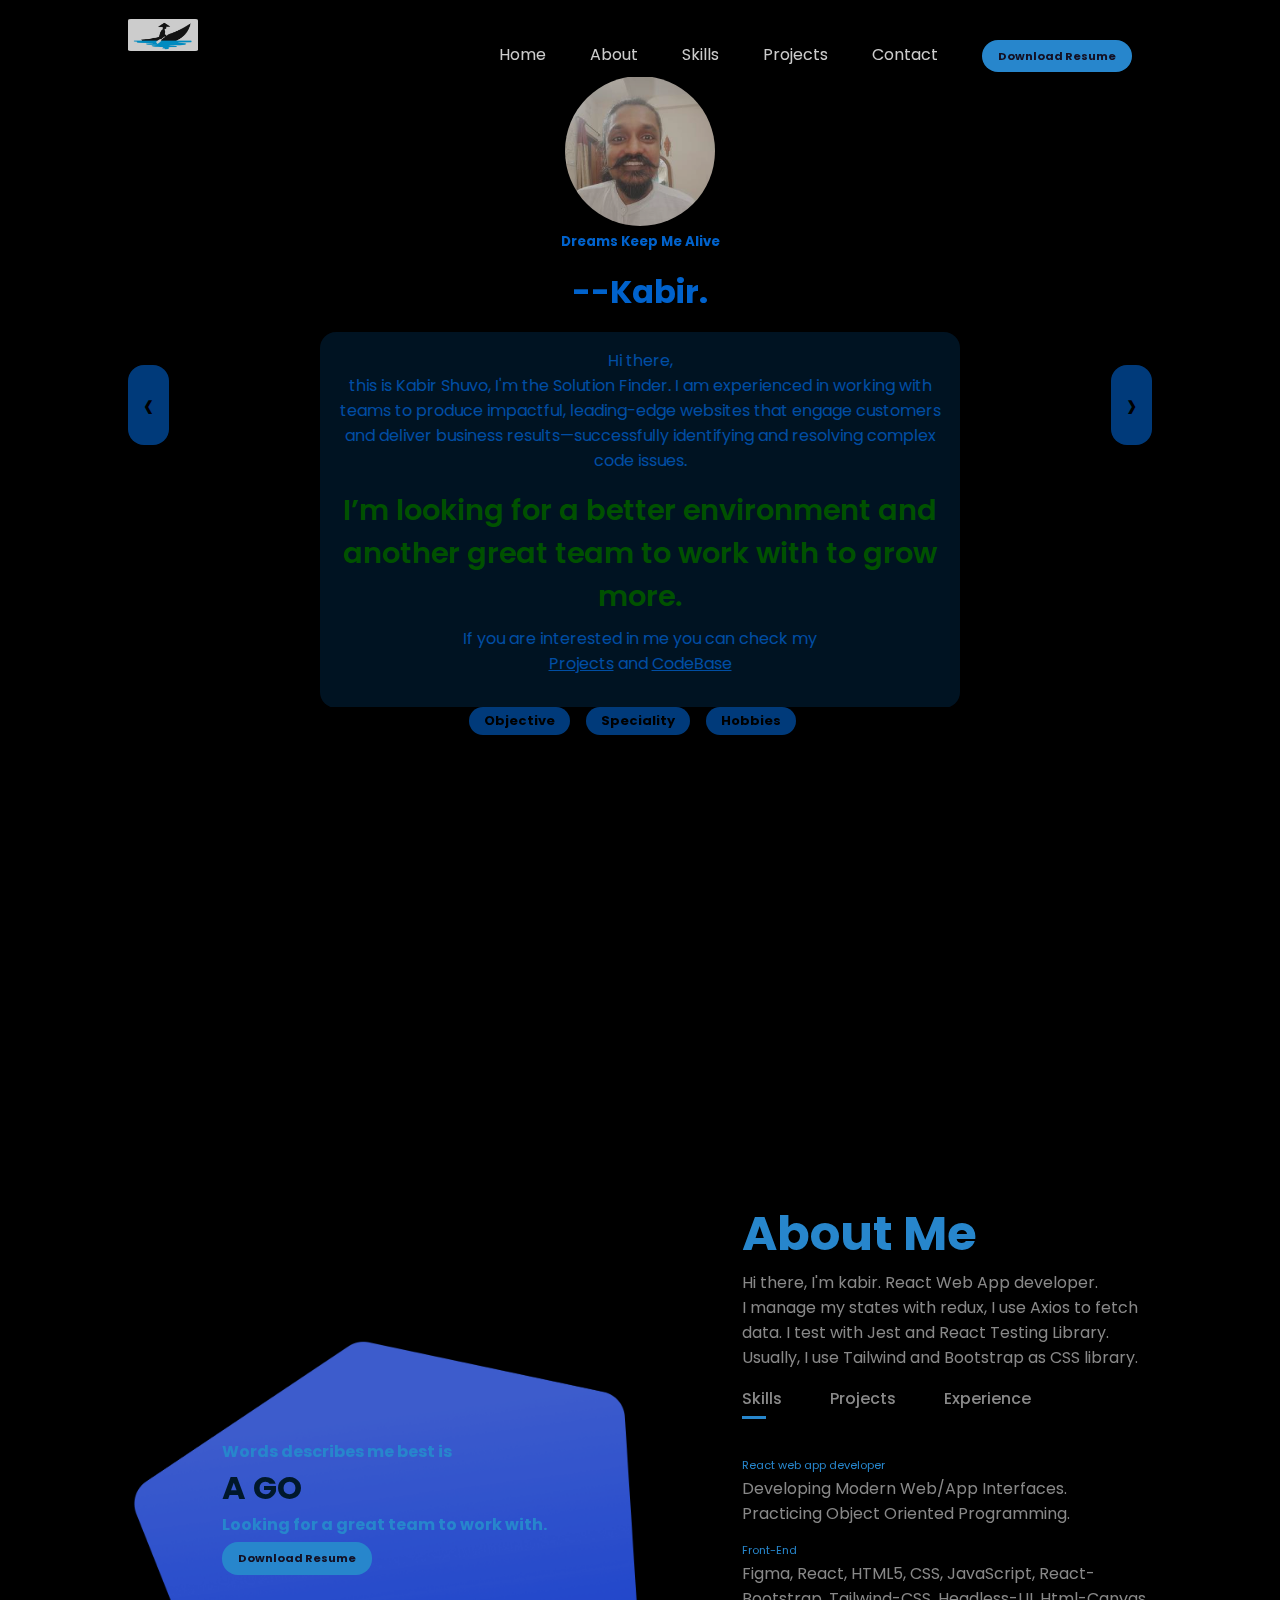
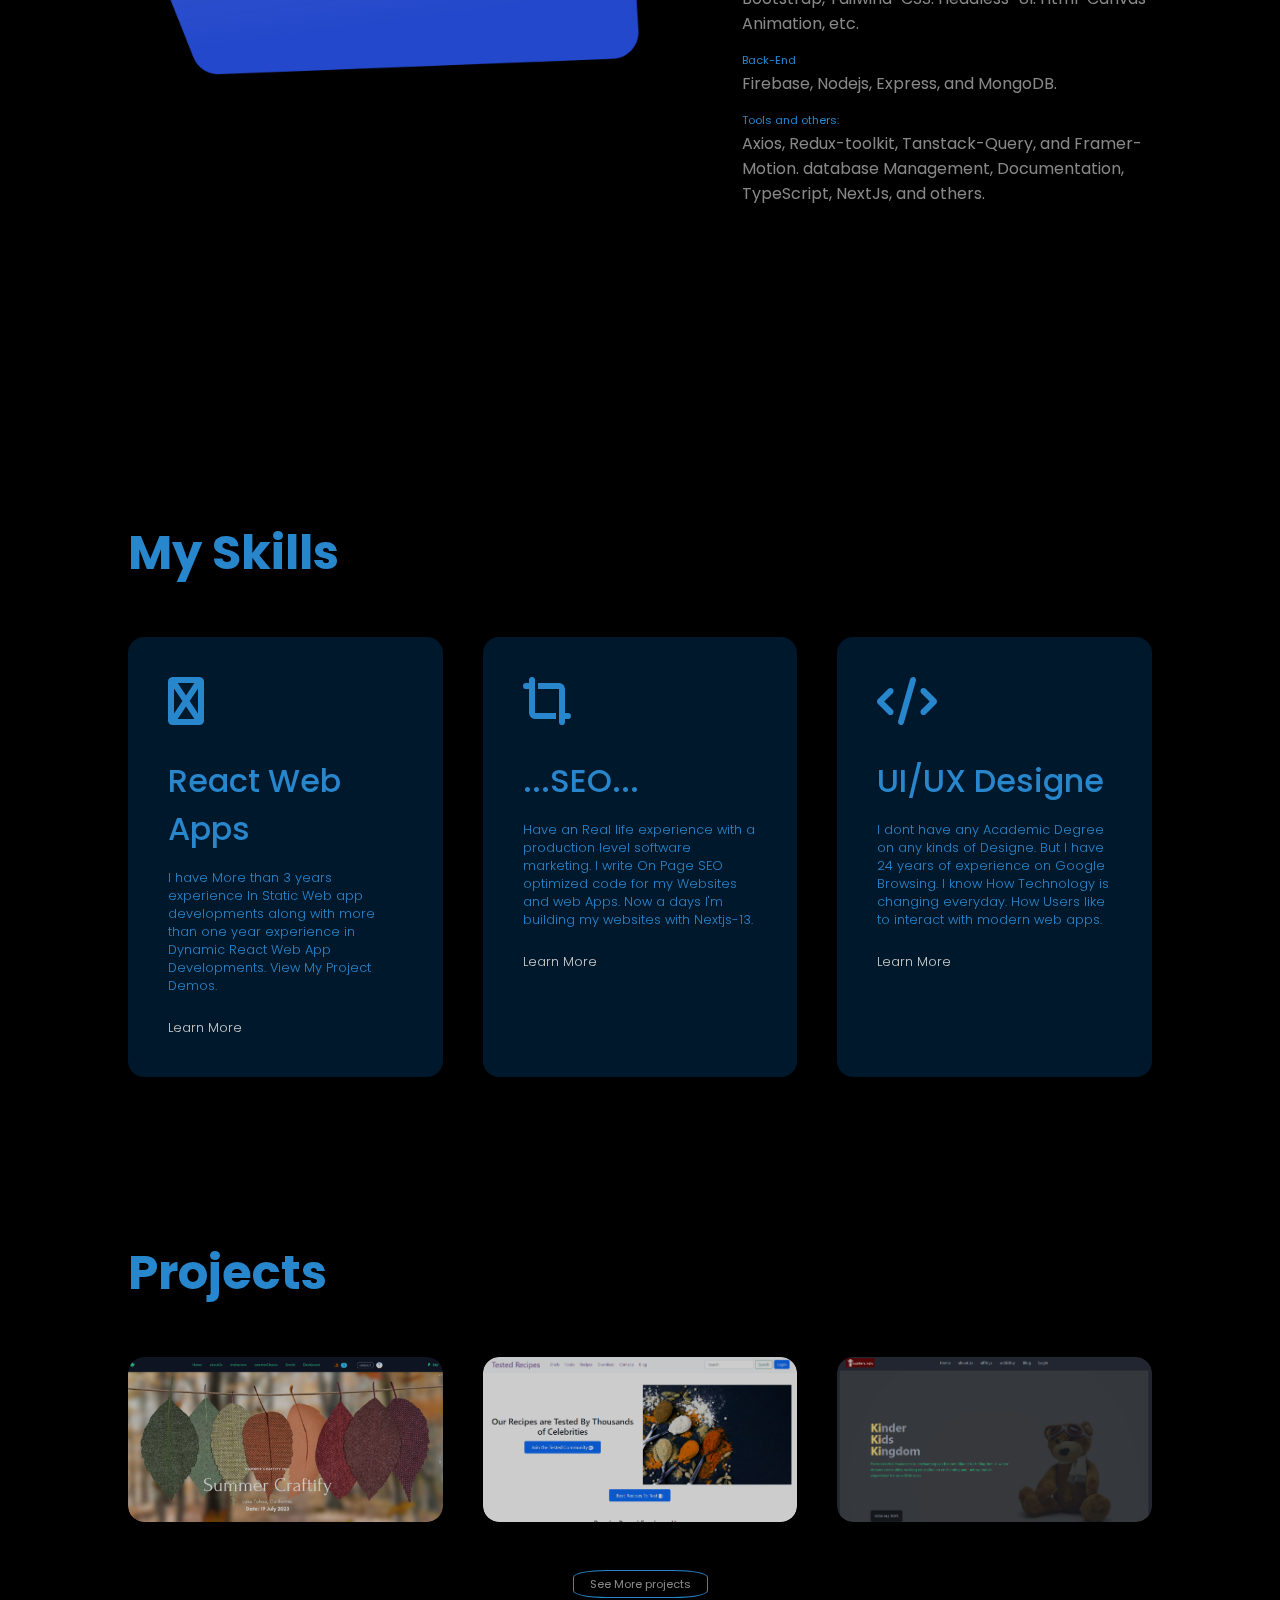
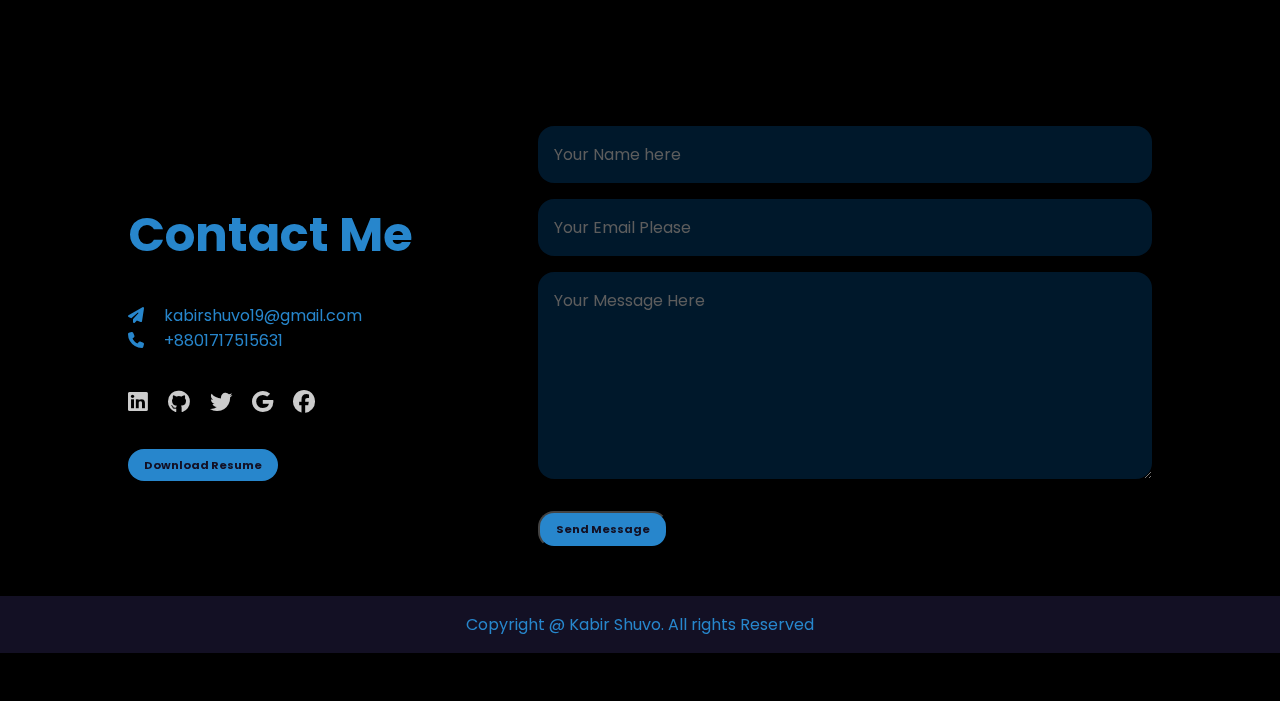
<file: index.html>
<!DOCTYPE html>
<html lang="en">
  <head>
    <meta charset="UTF-8" />
    <meta http-equiv="X-UA-Compatible" content="IE=edge" />
    <meta name="viewport" content="width=device-width, initial-scale=1.0" />

    <link rel="icon" href="images/eye.svg" type="image/png" />
    <title>Kabir_Shuvo_portfolio</title>
    <link rel="stylesheet" href="styles.css" />

    <link
      rel="stylesheet"
      href="https://cdnjs.cloudflare.com/ajax/libs/font-awesome/6.1.1/css/all.min.css"
    />

    <script defer src="script.js"></script>
  </head>
  <body>
    <!-- Nav in Header -->
    <nav class="container">
      <a href="index.html"
        ><img class="logo" src="images/kabir_shuvo_logo.jpg" alt=""
      /></a>
      <ul id="sideMenu">
        <li><a href="#header"> Home</a></li>
        <li><a href="#about"> About</a></li>
        <li><a href="#services"> Skills</a></li>
        <li><a href="#portfolio"> Projects</a></li>
        <li><a href="#contacts"> Contact</a></li>
        <li>
          <div class="gap"></div>
          <a href="images/Resume-of-kabir-shuvo.pdf" download class="btn-2"
            >Download Resume</a
          >
        </li>
        <i onclick="closeMenu()" class="fas fa-times"></i>
      </ul>
      <i onclick="openMenu()" class="fas fa-bars"></i>
    </nav>
    <header>
      <canvas id="canvas1"></canvas>
      <div class="hero-content">
        <div class="card-carousel">
          <div class="card active">
            <img src="images/kabirShuvo_Profile_pic.jpg" alt="Card 1" />
            <h5>Dreams Keep Me Alive</h5>
            <h3>--Kabir.</h3>
            <div class="hero-card-text">
              <p>
                Hi there, <br />
                this is Kabir Shuvo, I'm the Solution Finder. I am experienced
                in working with teams to produce impactful, leading-edge
                websites that engage customers and deliver business
                results—successfully identifying and resolving complex code
                issues.
              </p>
              <h1 class="card-main-text">
                I’m looking for a better environment and another great team to
                work with to grow more.
              </h1>
              <p class="projects-and-codebase">
                If you are interested in me you can check my <br />
                <a href="#portfolio">Projects</a> and
                <a href="https://github.com/kabirshuvo">CodeBase</a>
              </p>
            </div>
          </div>
          <div class="card">
            <img src="images/kabirShuvo_Profile_pic.jpg" alt="Card 1" />
            <h5>Kabir Shuvo</h5>
            <h3>Speciality</h3>
            <div class="hero-card-text">
              <p>
                Be Polite, Talk Less, Think Much, Work Hard, Speak True and Make
                Friends is My philosophy.
              </p>
              <h1 class="card-main-text">
                My Creative Thinking Ability and Hard Working Mentality Helps Me
                to Become A Better Programmer.
              </h1>
              <p class="projects-and-codebase">
                If you are interested in me you can check my <br />
                <a href="#portfolio">Projects</a> and
                <a href="https://github.com/kabirshuvo">CodeBase</a>
              </p>
            </div>
          </div>
          <div class="card">
            <img src="images/kabirShuvo_Profile_pic.jpg" alt="Card 1" />
            <h5>Kabir Shuvo</h5>
            <h3>Hobbies</h3>
            <div class="hero-card-text">
              <p>
                I feel interest to talks about Ideas and Simple (Minimalist)
                Life Leading Efficiency Keeps Me Happy. I love to spend Much
                time with my family and guardening
              </p>
              <ul class="card-main-text">
                <li>Child Couselling,</li>
                <li>Think About A Problem,</li>
                <li>Meditation in Woods.</li>
                <li>Learning New Thins.</li>
              </ul>
              <p class="projects-and-codebase">
                If you are interested in me you can check my
                <a href="#portfolio">Projects</a> and
                <a href="https://github.com/kabirshuvo">CodeBase</a>
              </p>
            </div>
          </div>
        </div>
        <button class="prev-button" onclick="changeCard(-1)">&#8249;</button>
        <button class="next-button" onclick="changeCard(1)">&#8250;</button>
        <div class="hero-btns">
          <button class="hero-btn">Objective</button>
          <button class="hero-btn">Speciality</button>
          <button class="hero-btn">Hobbies</button>
        </div>
      </div>
    </header>

    <!-- About Section -->
    <div id="about">
      <div class="container">
        <div class="row">
          <div class="about-col-1">
            <div id="Slider">
              <div id="hero" class="hero-text">
                <h3>Words describes me best is <br /></h3>
                <div>
                  <p><span class="animated-text"></span></p>
                </div>
                <h2>Looking for a great team to work with.</h2>
                <a
                  href="images/Resume-of-kabir-shuvo.pdf"
                  download
                  class="btn-2"
                  >Download Resume</a
                >
              </div>
            </div>
          </div>

          <div class="about-col-2">
            <h1 class="sub-title">About Me</h1>
            <p>
              Hi there, I'm kabir. React Web App developer. <br />
              I manage my states with redux, I use Axios to fetch data. I test
              with Jest and React Testing Library. Usually, I use Tailwind and
              Bootstrap as CSS library.
            </p>
            <div class="tab-title">
              <p class="tab-links active-link" onclick="opentab('skills')">
                Skills
              </p>
              <p class="tab-links" onclick="opentab('projects')">Projects</p>
              <p class="tab-links" onclick="opentab('experience')">
                Experience
              </p>
            </div>
            <div class="tab-contents active-tab" id="skills">
              <ul>
                <li>
                  <span>React web app developer</span><br />
                  Developing Modern Web/App Interfaces. <br />
                  Practicing Object Oriented Programming.
                </li>
                <li>
                  <span>Front-End</span><br />Figma, React, HTML5, CSS,
                  JavaScript, React-Bootstrap, Tailwind-CSS. Headless-UI.
                  Html-Canvas Animation, etc.
                </li>
                <li>
                  <span>Back-End</span><br />Firebase, Nodejs, Express, and
                  MongoDB.
                </li>
                <li>
                  <span>Tools and others:</span><br />Axios, Redux-toolkit,
                  Tanstack-Query, and Framer-Motion. database Management,
                  Documentation, TypeScript, NextJs, and others.
                </li>
              </ul>
            </div>
            <div class="tab-contents" id="projects">
              <ul>
                <li>
                  <span>CYCO.TV: (Team Project) </span><br />
                  * Next-Gen OTT-platform. Great UX/UI with Excellent Dashboard
                  Functionality. <br />
                  * States managed with Redux-Toolkit, Fetched Data with
                  Tanstack-Query. * This was an 8-week team project. As an
                  architect's decision, we decided to go with MERN Stack. Till
                  Now we added almost 20-25 functionalities and some others are
                  in progress. In this project, I added atleast 7
                  functionalities, fetched data with Axios, Managed states with
                  Redux-toolkit and Tested components with Jest. * Github-Repo:
                  Client-Repo Server-Repo
                </li>
                <li>
                  <span>Summer Craftify:</span> Live-Site-Link<br />
                  * A complete summer school web app * States managed with
                  Redux-Toolkit, Fetched Data with Tanstack-Query. * As an
                  architect's decision, I decided to Use MERN Stack, I'm a pro
                  to use this technology and its ecosystem. * Added all majore
                  functionalities and some others are in progress. * Fetched
                  data with Axios, Managed states with Redux-Toolkit. *
                  Github-Repo: Client-Repo Server-Repo
                </li>
                <li>
                  <span>Physics-BD</span><br />
                  * Physics Focused Science Teaching Home web app. * Best
                  teacher finding options and appionment reservation. * Seat
                  Alocation. * Payment intrigation.
                </li>
              </ul>
            </div>
            <div class="tab-contents" id="experience">
              <ul>
                <li>
                  <span
                    >React Web App Developer || W3aSolutions && August 2022 -
                    Present && Remote.</span
                  ><br />I'm working as a React Web App Developer at
                  w3aSolutions on a contract basis. My primary role is writing
                  project proposals for would-be clients and developing the
                  first look of a web app. If we get the project approval then I
                  lead my team until it is deliverable.
                </li>
                <li>
                  <span
                    >Technical Analyst cum Junior Executive || Amarstock, Dhaka
                    || 2017-02 – 2020-04 || Onsite</span
                  ><br />I worked with Amarstock for 3 and a half years. In
                  Amarstock I played a double role. My primary job was to train
                  people how to use the amarstock.com web app and what they
                  would get from that site. Besides this, I also worked as a
                  junior executive, in administration.
                </li>
                <li>
                  <span>Education:</span><br />Bachelor of Social
                  Science||Public Administration||University of Rajshahi.
                  Bangladesh. [2004-2008]
                </li>
                <li>
                  <span>Certifications:</span><br />8 weeks BootCamp. [2023-06 -
                  2023-07] <br />
                  Complete Web Development Course at Programming Hero –
                  [6months] [2023-01 - 2023-06] <br />
                  Search Engine Optimization – [3months] [2017-01 - 2017-04]
                </li>
              </ul>
            </div>
          </div>
        </div>
      </div>
    </div>
    <!-- Services -->

    <div id="services">
      <div class="container">
        <h1 class="sub-title">My Skills</h1>
        <div class="services-list">
          <div>
            <i class="fas fa-app-store"></i>
            <h3>React Web Apps</h3>
            <p>
              I have More than 3 years experience In Static Web app developments
              along with more than one year experience in Dynamic React Web App
              Developments. View My Project Demos.
            </p>
            <a href="singleproduct1.html">Learn More</a>
          </div>
          <!-- Services2 -->
          <div>
            <i class="fas fa-crop-alt"></i>
            <h3>...SEO...</h3>
            <p>
              Have an Real life experience with a production level software
              marketing. I write On Page SEO optimized code for my Websites and
              web Apps. Now a days I'm building my websites with Nextjs-13.
            </p>
            <a href="singleproduct2.html">Learn More</a>
          </div>
          <!-- Services 3 -->
          <div>
            <i class="fas fa-code"></i>
            <h3>UI/UX Designe</h3>
            <p>
              I dont have any Academic Degree on any kinds of Designe. But I
              have 24 years of experience on Google Browsing. I know How
              Technology is changing everyday. How Users like to interact with
              modern web apps.
            </p>
            <a href="singleproduct3.html">Learn More</a>
          </div>
        </div>
      </div>
    </div>

    <!-- ProJects -->
    <div id="portfolio">
      <div class="container">
        <h1 class="sub-title">Projects</h1>
        <div class="work-list">
          <div class="work">
            <img src="images/-S-C-.png" alt="" />
            <div class="layer">
              <h3>Summer Craftify</h3>
              <p>
                summercraftify is a mernStack summer Camp project. Click to view
                details.
              </p>
              <a href="singleproduct1.html"><i class="fas fa-crop-alt"></i></a>
            </div>
          </div>
          <div class="work">
            <img src="images/Tested-Recipes.png" alt="" />
            <div class="layer">
              <h3>Tested-Recipes App</h3>
              <p>
                Tested-Recipes App is a mernStack project. Discover The Details
                a Github Reops.
              </p>
              <a href="singleproduct2.html"><i class="fas fa-crop-alt"></i></a>
            </div>
          </div>
          <div class="work">
            <img src="images/Kindes-Kids.png" alt="" />
            <div class="layer">
              <h3>Toy MarketPlace App</h3>
              <p>
                Toy MarketPlace App is a mernStack project. Discover The Details
                a Github Reops.
              </p>
              <a href="singleproduct3.html"><i class="fas fa-crop-alt"></i></a>
            </div>
          </div>
        </div>
        <a class="btn" href="projects.html">See More projects</a>
      </div>
    </div>

    <!-- Contacts -->
    <div id="contacts">
      <div class="container">
        <div class="row">
          <div class="contacts-left">
            <h3 class="sub-title">Contact Me</h3>
            <div class="contacts-p">
              <p><i class="fas fa-paper-plane"></i> kabirshuvo19@gmail.com</p>
              <p><i class="fas fa-phone"></i> +8801717515631</p>
            </div>
            <div class="social-icons">
              <a href="https://www.linkedin.com/in/kabirshuvo19/"
                ><i class="fab fa-linkedin"></i
              ></a>
              <a href="https://github.com/kabirshuvo"
                ><i class="fab fa-github"></i
              ></a>
              <a href="https://twitter.com/kabirshuvo19"
                ><i class="fab fa-twitter"></i
              ></a>
              <a href="#"><i class="fab fa-google"></i></a>
              <a href="#"><i class="fab fa-facebook"></i></a>
            </div>
            <div class="gap"></div>
            <a href="images/Resume-of-kabir-shuvo.pdf" download class="btn-2"
              >Download Resume</a
            >
          </div>
          <div class="contacts-right">
            <form name="submit-to-google-sheet">
              <input
                type="text"
                name="Name"
                placeholder="Your Name here"
                required
              />
              <br />
              <input
                type="email"
                name="Email"
                placeholder="Your Email Please"
                required
              />
              <br />
              <textarea
                name="Message"
                rows="7"
                placeholder="Your Message Here"
              ></textarea>
              <br />
              <span id="message"></span>
              <br />
              <button class="btn-2" type="submit">Send Message</button>
            </form>
          </div>
        </div>
      </div>
      <div class="copyright">
        <p>Copyright @ Kabir Shuvo. All rights Reserved</p>
      </div>
    </div>

    <!-- Scripts -->
    <script>
      let tabLinks = document.getElementsByClassName("tab-links");
      let tabContents = document.getElementsByClassName("tab-contents");

      function opentab(tabname) {
        for (tabLink of tabLinks) {
          tabLink.classList.remove("active-link");
        }
        for (tabContent of tabContents) {
          tabContent.classList.remove("active-tab");
        }
        event.currentTarget.classList.add("active-link");
        event.currentTarget.classList.add("active-tab");
        document.getElementById(tabname).classList.add("active-tab");
      }
    </script>
    <script>
      let sideMenu = document.getElementById("sideMenu");
      function openMenu() {
        sideMenu.style.left = "0";
      }
      function closeMenu() {
        sideMenu.style.left = "-220px";
      }
    </script>

    <!-- Contacts Message Script -->
    <script>
      const scriptURL =
        "https://script.google.com/macros/s/AKfycbxAYD2zi1w_iUCTyIODwLKkuKlAAVKIwXYHDFx00QM4lqxPrMp_vpjptsQastVMQdyGUQ/exec";
      const form = document.forms["submit-to-google-sheet"];
      const message = document.getElementById("message");

      form.addEventListener("submit", (e) => {
        e.preventDefault();
        fetch(scriptURL, { method: "POST", body: new FormData(form) })
          .then((response) => {
            message.innerHTML = " Messange Sent Successfully";
            setTimeout(function () {
              message.innerHTML = "";
            }, 4000);
            form.reset();
          })
          .catch((error) => console.error("Error!", error.message));
      });
    </script>
    <script src="script.js"></script>
  </body>
</html>
</file>
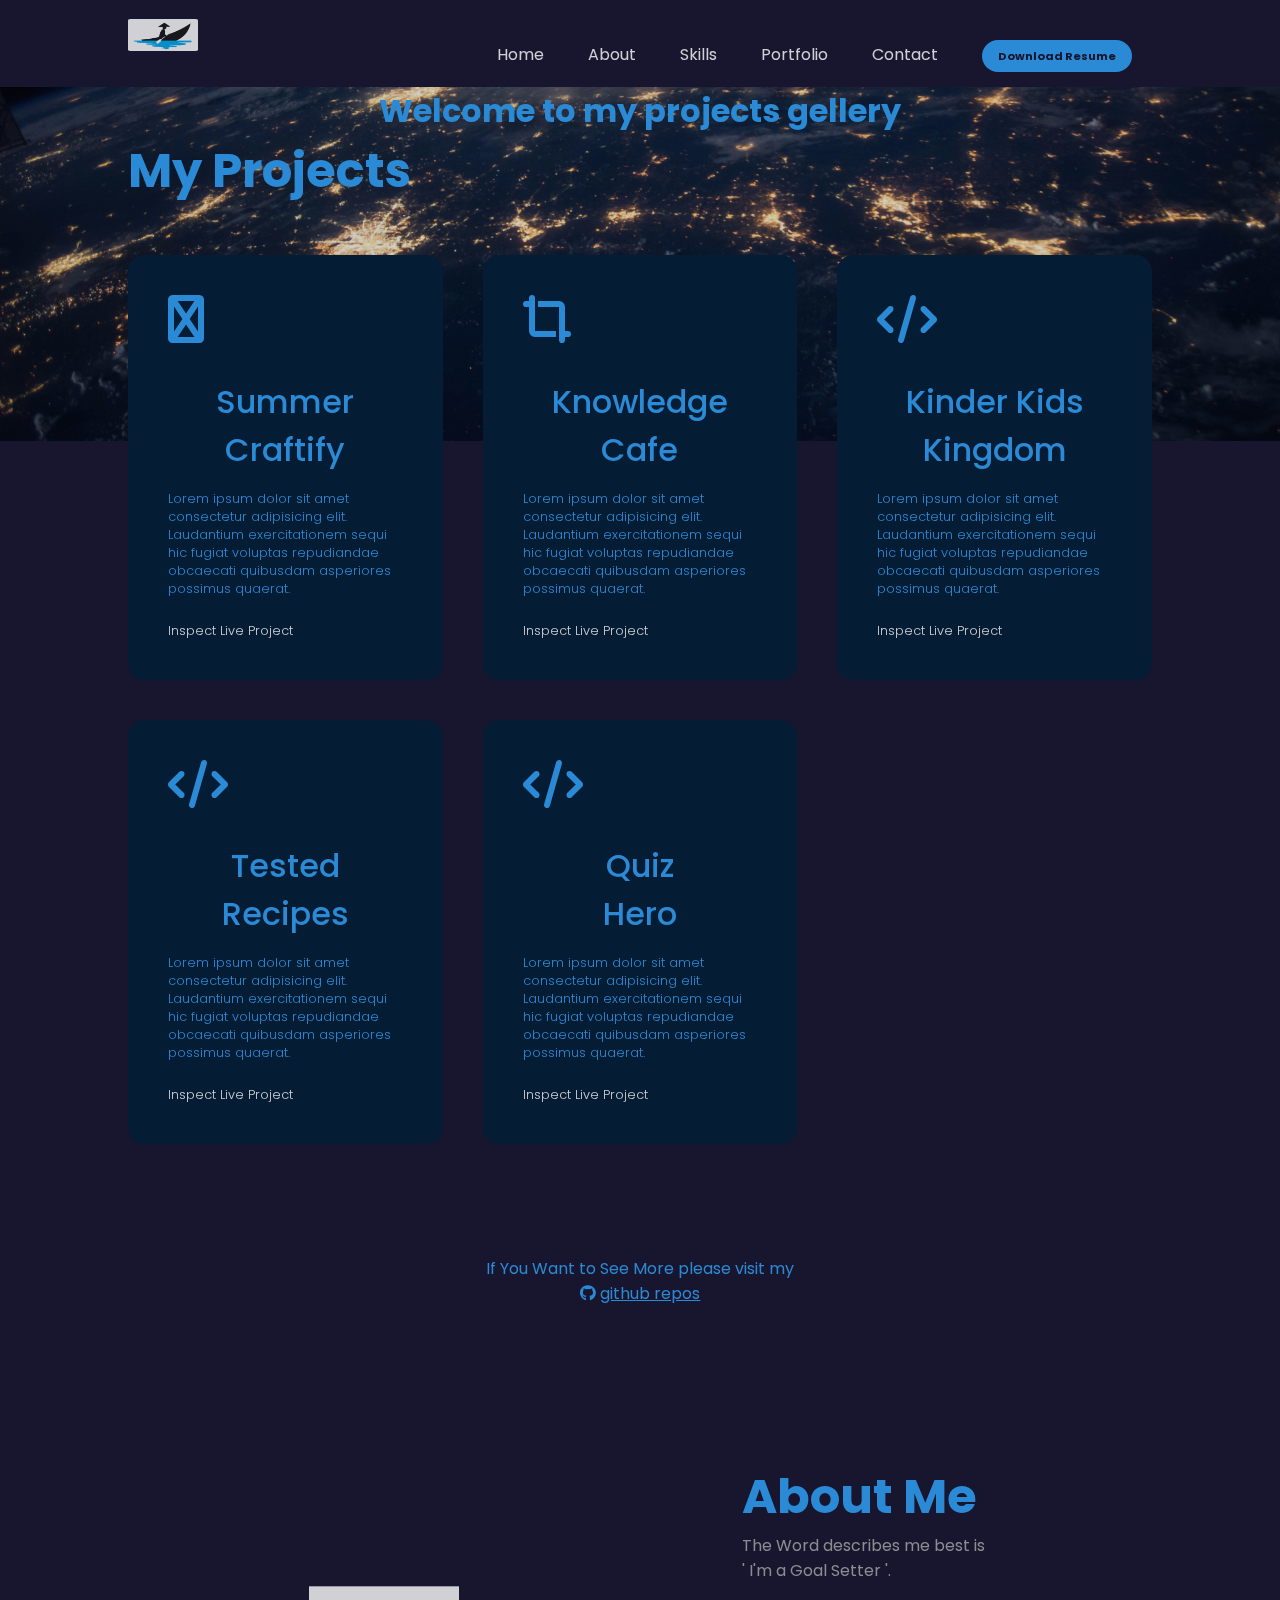
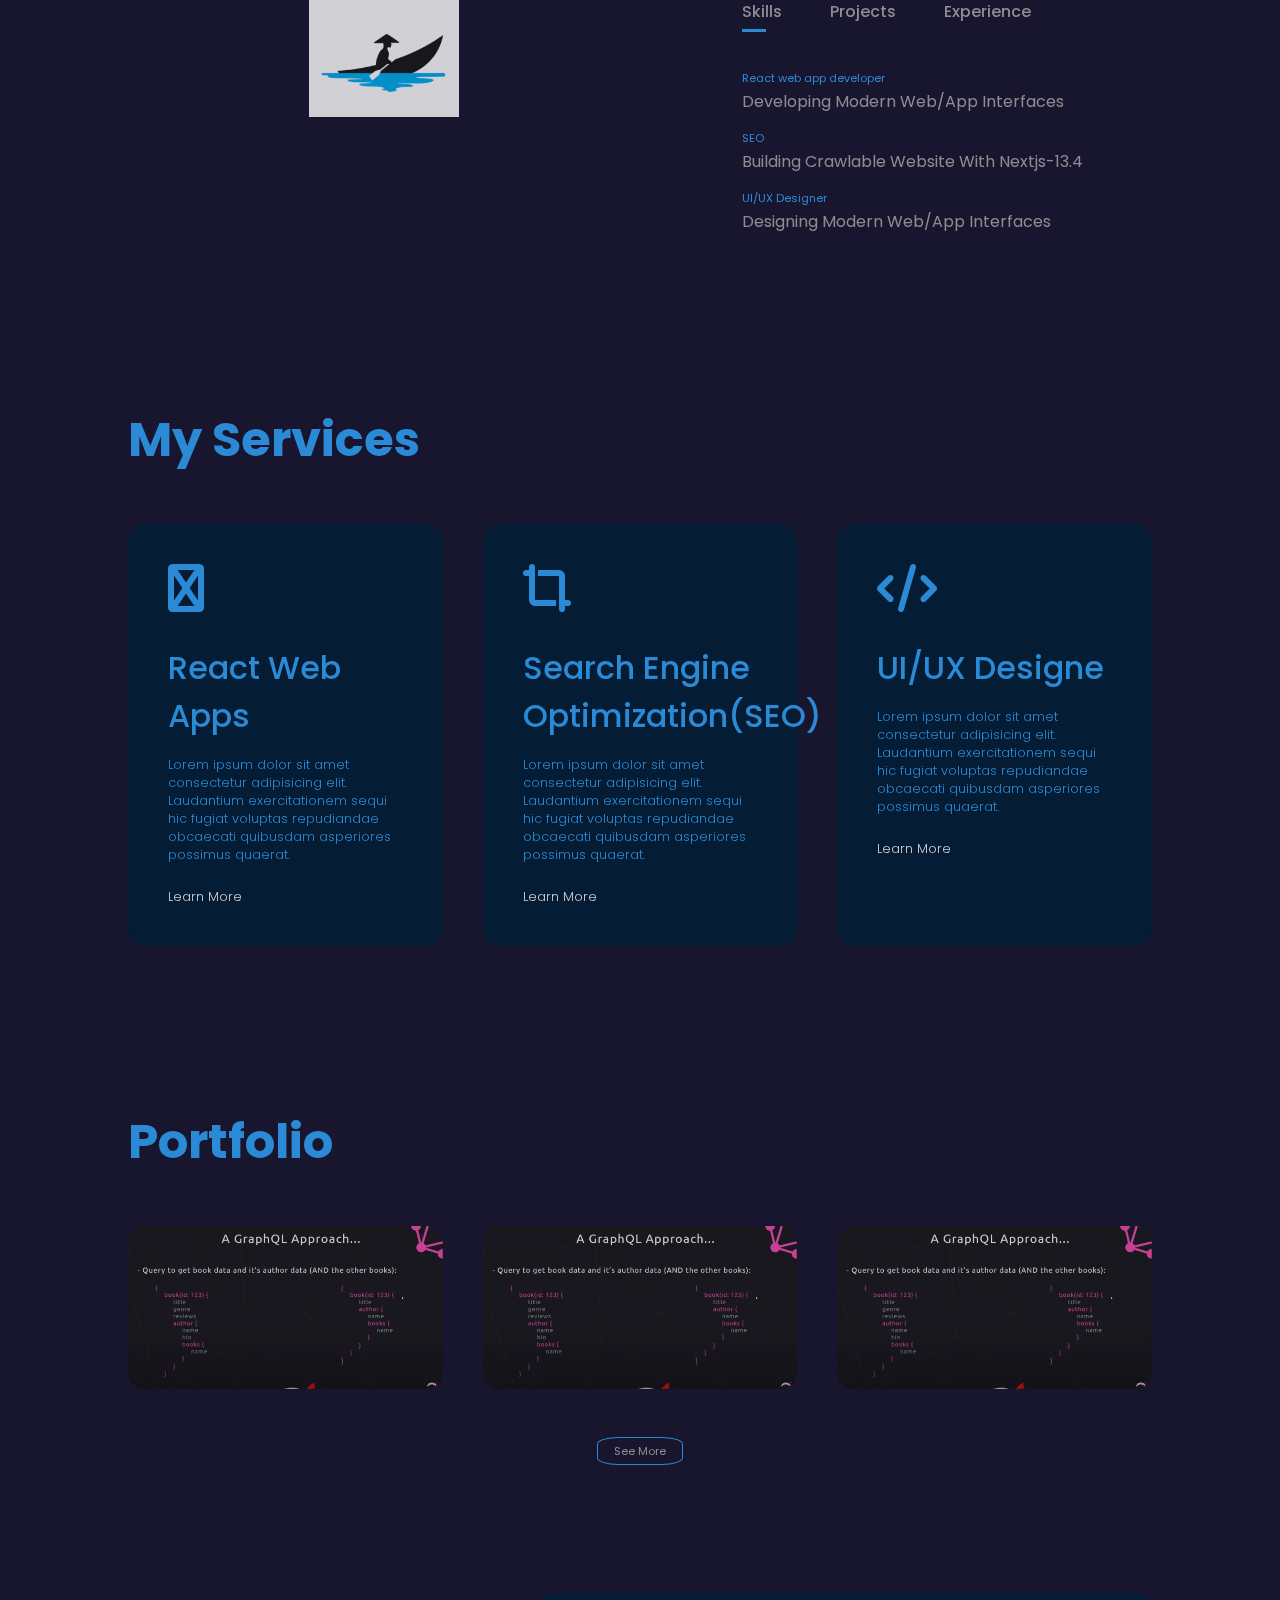
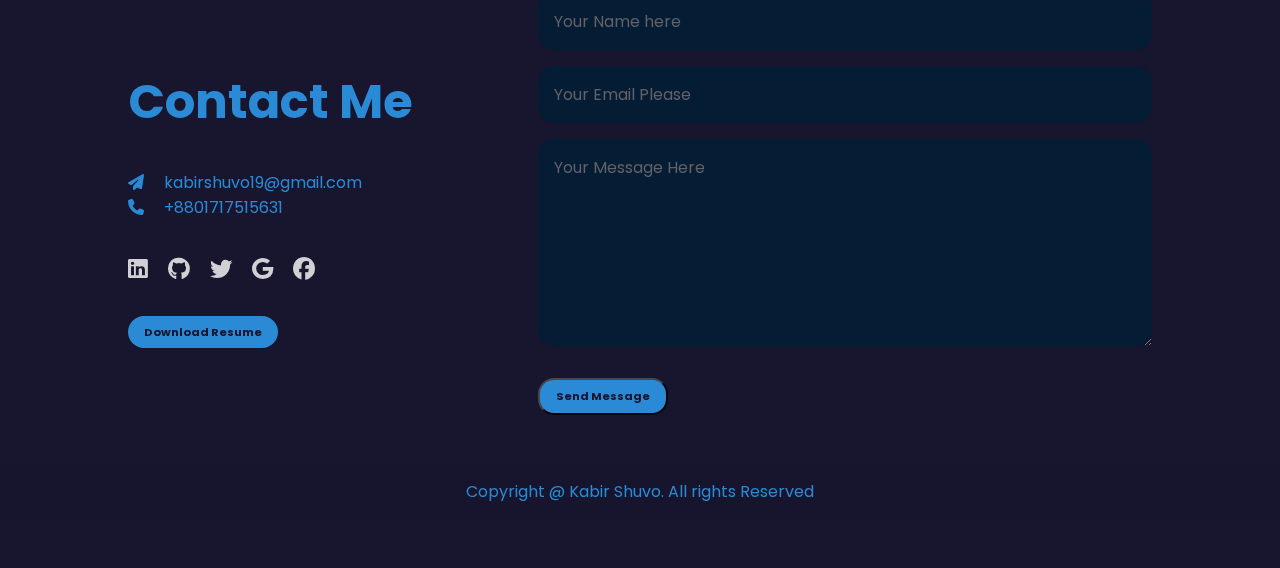
<file: projects.html>
<!DOCTYPE html>
<html lang="en">
  <head>
    <meta charset="UTF-8" />
    <meta http-equiv="X-UA-Compatible" content="IE=edge" />
    <meta name="viewport" content="width=device-width, initial-scale=1.0" />

    <link rel="icon" href="images/eye.svg" type="image/png" />
    <title>Kabir_Shuvo_portfolio</title>
    <link rel="stylesheet" href="styles.css" />
    <link rel="stylesheet" href="projects.css" />

    <link
      rel="stylesheet"
      href="https://cdnjs.cloudflare.com/ajax/libs/font-awesome/6.1.1/css/all.min.css"
    />

    <script defer src="script.js"></script>
  </head>
  <body>
    <!-- Nav in Header -->
    <nav class="container">
      <a href="index.html"
        ><img class="logo" src="images/kabir_shuvo_logo.jpg" alt=""
      /></a>
      <ul id="sideMenu">
        <li><a href="index.html#hero"> Home</a></li>
        <li><a href="index.html#about"> About</a></li>
        <li><a href="index.html#services"> Skills</a></li>
        <li><a href="index.html#portfolio"> Portfolio</a></li>
        <li><a href="index.html#contacts"> Contact</a></li>
        <li>
          <div class="gap"></div>
          <a href="images/Resume-of-kabir-shuvo.pdf" download class="btn-2"
            >Download Resume</a
          >
        </li>
        <i onclick="closeMenu()" class="fas fa-times"></i>
      </ul>
      <i onclick="openMenu()" class="fas fa-bars"></i>
    </nav>
    <header id="project-header">
      <div class="container">
        <h3>Welcome to my projects gellery</h3>
      </div>
      <div id="projects">
        <div class="container">
          <h1 class="sub-title">My Projects</h1>
          <div class="services-list">
            <div>
              <i class="fas fa-app-store"></i>
              <h3>Summer Craftify</h3>
              <p>
                Lorem ipsum dolor sit amet consectetur adipisicing elit.
                Laudantium exercitationem sequi hic fugiat voluptas repudiandae
                obcaecati quibusdam asperiores possimus quaerat.
              </p>
              <a href="#">Inspect Live Project</a>
            </div>
            <!-- Services2 -->
            <div>
              <i class="fas fa-crop-alt"></i>
              <h3>Knowledge Cafe</h3>
              <p>
                Lorem ipsum dolor sit amet consectetur adipisicing elit.
                Laudantium exercitationem sequi hic fugiat voluptas repudiandae
                obcaecati quibusdam asperiores possimus quaerat.
              </p>
              <a href="#">Inspect Live Project</a>
            </div>
            <!-- Services 3 -->
            <div>
              <i class="fas fa-code"></i>
              <h3>Kinder Kids Kingdom</h3>
              <p>
                Lorem ipsum dolor sit amet consectetur adipisicing elit.
                Laudantium exercitationem sequi hic fugiat voluptas repudiandae
                obcaecati quibusdam asperiores possimus quaerat.
              </p>
              <a href="#">Inspect Live Project</a>
            </div>
            <div>
              <i class="fas fa-code"></i>
              <h3>Tested Recipes</h3>
              <p>
                Lorem ipsum dolor sit amet consectetur adipisicing elit.
                Laudantium exercitationem sequi hic fugiat voluptas repudiandae
                obcaecati quibusdam asperiores possimus quaerat.
              </p>
              <a href="#">Inspect Live Project</a>
            </div>
            <div>
              <i class="fas fa-code"></i>
              <h3>
                Quiz <br />
                Hero
              </h3>
              <p>
                Lorem ipsum dolor sit amet consectetur adipisicing elit.
                Laudantium exercitationem sequi hic fugiat voluptas repudiandae
                obcaecati quibusdam asperiores possimus quaerat.
              </p>
              <a href="#">Inspect Live Project</a>
            </div>
          </div>
        </div>
        <div class="project-after-text">
          <p class="project-p">If You Want to See More please visit my</p>
          <br />
        </div>
        <p class="github-repo-link">
          <a href="https://github.com/kabirshuvo"
            ><i class="fab fa-github"></i>github repos</a
          >
        </p>
      </div>
    </header>

    <!-- About Section -->
    <div id="about">
      <div class="container">
        <div class="row">
          <div class="about-col-1">
            <img src="/images/KabirShuvo.ico" alt="" />
          </div>

          <div class="about-col-2">
            <h1 class="sub-title">About Me</h1>
            <p>
              The Word describes me best is <br />
              ' I'm a Goal Setter '.
            </p>
            <div class="tab-title">
              <p class="tab-links active-link" onclick="opentab('skills')">
                Skills
              </p>
              <p class="tab-links" onclick="opentab('projects')">Projects</p>
              <p class="tab-links" onclick="opentab('experience')">
                Experience
              </p>
            </div>
            <div class="tab-contents active-tab" id="skills">
              <ul>
                <li>
                  <span>React web app developer</span><br />Developing Modern
                  Web/App Interfaces
                </li>
                <li>
                  <span>SEO</span><br />Building Crawlable Website With
                  Nextjs-13.4
                </li>
                <li>
                  <span>UI/UX Designer</span><br />Designing Modern Web/App
                  Interfaces
                </li>
              </ul>
            </div>
            <div class="tab-contents" id="projects">
              <ul>
                <li>
                  <span>MERN Stack Project</span><br />Summer School Projects
                </li>
                <li><span>MERN Project</span><br />A Complete Web app On</li>
                <li>
                  <span>UI/UX Designer</span><br />Designing Modern Web/App
                  Interfaces
                </li>
              </ul>
            </div>
            <div class="tab-contents" id="experience">
              <ul>
                <li>
                  <span>React web app developer</span><br />Developing Modern
                  Web/App Interfaces
                </li>
                <li>
                  <span>SEO</span><br />Building Crawlable Website With
                  Nextjs-13.4
                </li>
                <li>
                  <span>UI/UX Designer</span><br />Designing Modern Web/App
                  Interfaces
                </li>
              </ul>
            </div>
          </div>
        </div>
      </div>
    </div>
    <!-- Services -->

    <div id="services">
      <div class="container">
        <h1 class="sub-title">My Services</h1>
        <div class="services-list">
          <div>
            <i class="fas fa-app-store"></i>
            <h3>React Web Apps</h3>
            <p>
              Lorem ipsum dolor sit amet consectetur adipisicing elit.
              Laudantium exercitationem sequi hic fugiat voluptas repudiandae
              obcaecati quibusdam asperiores possimus quaerat.
            </p>
            <a href="#">Learn More</a>
          </div>
          <!-- Services2 -->
          <div>
            <i class="fas fa-crop-alt"></i>
            <h3>Search Engine Optimization(SEO)</h3>
            <p>
              Lorem ipsum dolor sit amet consectetur adipisicing elit.
              Laudantium exercitationem sequi hic fugiat voluptas repudiandae
              obcaecati quibusdam asperiores possimus quaerat.
            </p>
            <a href="#">Learn More</a>
          </div>
          <!-- Services 3 -->
          <div>
            <i class="fas fa-code"></i>
            <h3>UI/UX Designe</h3>
            <p>
              Lorem ipsum dolor sit amet consectetur adipisicing elit.
              Laudantium exercitationem sequi hic fugiat voluptas repudiandae
              obcaecati quibusdam asperiores possimus quaerat.
            </p>
            <a href="#">Learn More</a>
          </div>
        </div>
      </div>
    </div>

    <!-- Portfolio -->
    <div id="portfolio">
      <div class="container">
        <h1 class="sub-title">Portfolio</h1>
        <div class="work-list">
          <div class="work">
            <img src="images/heroImage.png" alt="" />
            <div class="layer">
              <h3>Social Media App</h3>
              <p>
                Lorem ipsum dolor sit amet consectetur adipisicing elit. Sunt,
                doloremque.
              </p>
              <a href="singleproduct1.html"><i class="fas fa-crop-alt"></i></a>
            </div>
          </div>
          <div class="work">
            <img src="images/heroImage.png" alt="" />
            <div class="layer">
              <h3>Tosal Media App</h3>
              <p>
                Lorem ipsum dolor sit amet consectetur adipisicing elit. Sunt,
                doloremque.
              </p>
              <a href="singleproduct2.html"><i class="fas fa-crop-alt"></i></a>
            </div>
          </div>
          <div class="work">
            <img src="images/heroImage.png" alt="" />
            <div class="layer">
              <h3>Gosal Media App</h3>
              <p>
                Lorem ipsum dolor sit amet consectetur adipisicing elit. Sunt,
                doloremque.
              </p>
              <a href="singleproduct3.html"><i class="fas fa-crop-alt"></i></a>
            </div>
          </div>
        </div>
        <a class="btn" href="projects.html">See More</a>
      </div>
    </div>

    <!-- Contacts -->
    <div id="contacts">
      <div class="container">
        <div class="row">
          <div class="contacts-left">
            <h3 class="sub-title">Contact Me</h3>
            <div class="contacts-p">
              <p><i class="fas fa-paper-plane"></i> kabirshuvo19@gmail.com</p>
              <p><i class="fas fa-phone"></i> +8801717515631</p>
            </div>
            <div class="social-icons">
              <a href="https://www.linkedin.com/in/kabirshuvo19/"
                ><i class="fab fa-linkedin"></i
              ></a>
              <a href="https://github.com/kabirshuvo"
                ><i class="fab fa-github"></i
              ></a>
              <a href="https://twitter.com/kabirshuvo19"
                ><i class="fab fa-twitter"></i
              ></a>
              <a href="#"><i class="fab fa-google"></i></a>
              <a href="#"><i class="fab fa-facebook"></i></a>
            </div>
            <div class="gap"></div>
            <a href="images/Resume-of-kabir-shuvo.pdf" download class="btn-2"
              >Download Resume</a
            >
          </div>
          <div class="contacts-right">
            <form name="submit-to-google-sheet">
              <input
                type="text"
                name="Name"
                placeholder="Your Name here"
                required
              />
              <br />
              <input
                type="email"
                name="Email"
                placeholder="Your Email Please"
                required
              />
              <br />
              <textarea
                name="Message"
                rows="7"
                placeholder="Your Message Here"
              ></textarea>
              <br />
              <span id="message"></span>
              <br />
              <button class="btn-2" type="submit">Send Message</button>
            </form>
          </div>
        </div>
      </div>
      <div class="copyright">
        <p>Copyright @ Kabir Shuvo. All rights Reserved</p>
      </div>
    </div>

    <!-- Scripts -->
    <script>
      let tabLinks = document.getElementsByClassName("tab-links");
      let tabContents = document.getElementsByClassName("tab-contents");

      function opentab(tabname) {
        for (tabLink of tabLinks) {
          tabLink.classList.remove("active-link");
        }
        for (tabContent of tabContents) {
          tabContent.classList.remove("active-tab");
        }
        event.currentTarget.classList.add("active-link");
        event.currentTarget.classList.add("active-tab");
        document.getElementById(tabname).classList.add("active-tab");
      }
    </script>
    <script>
      let sideMenu = document.getElementById("sideMenu");
      function openMenu() {
        sideMenu.style.left = "0";
      }
      function closeMenu() {
        sideMenu.style.left = "-220px";
      }
    </script>

    <!-- Contacts Message Script -->
    <script>
      const scriptURL =
        "https://script.google.com/macros/s/AKfycbxAYD2zi1w_iUCTyIODwLKkuKlAAVKIwXYHDFx00QM4lqxPrMp_vpjptsQastVMQdyGUQ/exec";
      const form = document.forms["submit-to-google-sheet"];
      const message = document.getElementById("message");

      form.addEventListener("submit", (e) => {
        e.preventDefault();
        fetch(scriptURL, { method: "POST", body: new FormData(form) })
          .then((response) => {
            message.innerHTML = " Messange Sent Successfully";
            setTimeout(function () {
              message.innerHTML = "";
            }, 4000);
            form.reset();
          })
          .catch((error) => console.error("Error!", error.message));
      });
    </script>
  </body>
</html>
</file>
<file: styles.css>
@import url("https://fonts.googleapis.com/css2?family=Poppins:ital,wght@0,200;0,300;0,400;0,600;0,700;0,800;0,900;1,200;1,400&display=swap");

* {
  margin: 0;
  padding: 0;
  box-sizing: border-box;
  font-family: "Poppins", sans-serif;
}

body {
  background: black;
  opacity: 80%;
  color: #31a8ff;
  margin: 0;
  
}
html {
  scroll-behavior: smooth;
}

#Slider {
  width: 100%;
  height: 100vh;
  background-image: url(images/hero-bg.png);
  background-size: contain;
  background-position: center;
  background-repeat: no-repeat;
  display: flex;
  justify-content: center;
  align-items: center;
}

#hero {
  display: flex;
  flex-direction: column;
  justify-content: start;
  align-items: flex-start;
  text-align: left;
}
#hero .animated-text {
  margin-top: .3rem;
}
#hero h3 {
  color: #31a8ff;
  /* margin-top: 20%; */
  font-size: 1rem;
}
#hero h2 {
  color: #31a8ff;
  font-size: 1rem;
  /* margin-top: 1rem; */
}
#hero p {
  color: #001e36;
  /* margin-top: 2rem; */
  font-size: 1rem;
}
#hero a {
  margin-top: .3rem;
}
#canvas1 {
  position: absolute;
    top: 0;
    left: 0;
    z-index: -1;
}

.hero-content {
  position: relative;
  z-index: 1; 
  color: #007BFF; 
  width: 100%;
  height: 100vh;
  background-size: contain;
  background-position: right;
  background-repeat: no-repeat;
  }

/* Carusal CSS */
.card-carousel {
  display: flex;
  overflow: hidden;
  width: 100%;
  height: 70%;
  position: relative;
  justify-content: center;
  align-items: center;
}

.card {
  flex: 0 0 100%;
  flex-direction: column;
  text-align: center;
  justify-content: center;
  align-items: center;
  transition: transform 0.5s;
  display: none;
 
}
.card.active {
  display: flex;
}
.card button {
  margin-right: 1rem;
  background: #007BFF;
  color: #fff;
  font-size: 11px;
  border: none;
  padding: 4px 15px;
  cursor: pointer;
  border-radius: 1rem;
}

.card img {
  width: 150px;
  border-radius: 50%;
}
.hero-card-text {
  max-width: 50%;
  background-color: #001e36;
  opacity: 80%;
  border-radius: 1rem;
  padding: 1rem;
}
.hero-card-text:hover{
  opacity: 96%;
}
.card-main-text {
  color: green; 
  font-size: 1.8rem;
  font-weight: 600;
}

.card h3 {
  padding: 1rem;
  font-size: 2rem;
}
.card h5 {
  padding-top: .4rem;
  padding-bottom: -.4rem;
}
.card p {
  padding-bottom: 1rem;
  font-size: 1rem;

}
.projects-and-codebase {
  margin-top: .5rem;
}
.projects-and-codebase a {
  direction: none; 
  color: #007BFF;
}

.prev-button,
.next-button {
  background: #007BFF;
  font-size: 40px;
  border: none;
  padding: 10px 15px;
  cursor: pointer;
  opacity: 60%;
  border-radius: 1rem;

}

.prev-button {
  position: absolute;
  left: 10%;
  top: 32%;
}

.next-button {
  position: absolute;
  right: 10%;
  top: 32%;
}
.prev-button:hover,
.next-button:hover {
  opacity: 80%;
}
.hero-btns {
  display: flex;
  justify-content: center;
  align-items: center;
  /* position: absolute; */
  left: 42.5%;
  top: 70%;
 
}
.hero-btn {
  margin-right: 1rem;
  background: #007BFF;
  /* color: #fff; */
  font-size: 13px;
  font-weight: 700;
  border: none;
  padding: 4px 15px;
  cursor: pointer;
  border-radius: 1rem;
  opacity: 60%;
}
.hero-btn:hover {
  opacity: 80%;
}

.container {
  padding: 0px 10%;
}
nav {
  display: flex;
  align-items: center;
  justify-content: space-between;
  flex-wrap: wrap;
  top: 0;
  z-index: 999;
  position: sticky;
  
}

.logo {
  width: 70px;
  border-radius: 4%;
}

nav ul li {
  display: inline-block;
  list-style: none;
  margin: 10px 20px;
}
nav ul li a {
  text-decoration: none;
  /* color: #31a8ff; */
  /* color: #001e36; */
  color: #ffffff;
  font-size: 1rem;
  position: relative;
}

nav ul li a::after {
  content: "";
  width: 0;
  height: 3px;
  /* background: #001e36; */
  background: #31a8ff;
  position: absolute;
  left: 0;
  bottom: -6px;
  transition: 0.4s;
}
nav ul li a:hover::after {
  width: 100%;
}
/* .hero-text {
  margin-top: 16%;
  font-size: 2rem;
} */
#about {
  padding: 5rem 0;
  color: #ababab;
}
.row {
  display: flex;
  justify-content: space-between;
  align-items: center;
  flex-wrap: wrap;
}
.about-col-1 {
  flex-basis: 50%;
}
.about-col-1 img {
  height: 150px;
  width: 150px;
  margin: 0 auto;
  display: flex;
  justify-content: center;
  align-items: center;

}

.about-col-2 {
  flex-basis: 40%;
}
.sub-title {
  font-size: 3rem;
  font-weight: 700;
  color: #31a8ff;
}
.tab-title {
  display: flex;
  margin: 1rem 0 40px;
}
.tab-links {
  margin-right: 3rem;
  font-size: 1rem;
  font-weight: 500;
  cursor: pointer;
  position: relative;
}
.tab-links::after {
  content: "";
  width: 0;
  height: 3px;
  background: #31a8ff;
  position: absolute;
  left: 0;
  bottom: -8px;
  transition: 0.4s;
}
.tab-links.active-link::after {
  width: 60%;
}

.tab-contents ul li {
  list-style: none;
  margin: 10px 0;
}
.tab-contents ul li span {
  color: #31a8ff;
  font-size: 0.7rem;
}
.tab-contents {
  display: none;
}
.tab-contents.active-tab {
  display: block;
}
/* -------Services--------- */
#services {
  padding: 5rem 0;
}

.services-list {
  display: grid;
  grid-template-columns: repeat(auto-fit, minmax(250px, 1fr));
  grid-gap: 2.5rem;
  margin-top: 3rem;
}
.services-list div {
  background: #001e36;
  padding: 2.5rem;
  font-size: 0.8rem;
  font-weight: 300;
  border-radius: 1rem;
  transition: background 0.5s, transform 0.5s;
}
.services-list div h3 {
  font-size: 2rem;
  font-weight: 500;
  margin-bottom: 1rem;
}

.services-list div i {
  font-size: 3rem;
  margin-bottom: 2rem;
}

.services-list div a {
  text-decoration: none;
  color: #fff;
  font-size: 0.8rem;
  margin-top: 1.5rem;
  display: inline-block;
}

.services-list div:hover {
  background: #31a8ff;
  transform: translateY(-10px);
  color: #001e36;
  /* color: #31a8ff; */
}

/* --------Portfilio-------- */
#portfolio {
  padding: 5rem 0;
}
.work-list {
  display: grid;
  grid-template-columns: repeat(auto-fit, minmax(250px, 1fr));
  grid-gap: 2.5rem;
  margin-top: 3rem;
}
.work {
  border-radius: 1rem;
  position: relative;
  overflow: hidden;
}
.work img {
  width: 100%;
  border-radius: 1rem;
  display: block;
  transition: transform 0.5s;
}

.layer {
  width: 100%;
  height: 0;
  background: linear-gradient(rgba(0, 0, 0, 0.5), #001e36);
  border-radius: 10px;
  position: absolute;
  left: 0;
  bottom: 0;
  overflow: hidden;
  display: flex;
  align-items: center;
  justify-content: center;
  flex-direction: column;
  padding: 0 2.5rem;
  text-align: center;
  transition: height 0.4s;
}
.layer h3 {
  font-weight: 500;
  margin-bottom: 1rem;
}
.layer p {
  color: #fff;
  font-size: 1rem;
}
.layer a {
  margin-top: 1rem;
  color: #31a8ff;
  text-decoration: none;
  font-size: 1rem;
  line-height: 3rem;
  background: #fff;
  width: 3rem;
  height: 3rem;
  border-radius: 50%;
  text-align: center;
}
.work:hover img {
  transform: scale(1.05);
}
.work:hover .layer {
  height: 100%;
}

/* BTN */
.btn {
  display: block;
  margin: 3rem auto;
  width: fit-content;
  border: 0.25px solid #31a8ff;
  padding: 0.3rem 1rem;
  border-radius: 25%;
  text-decoration: none;
  color: #ababab;
  transition: 0.3s;
  font-size: 0.7rem;
}
.btn:hover {
  transform: scale(1.05);
}
/* ---Contacts---- */

.contacts-left {
  flex-basis: 35%;
}
.contacts-p {
  margin-top: 2rem;
  margin-bottom: 2rem;
}
.contacts-p i {
  margin-right: 1rem;
}
.social-icons a {
  color: #fff;
  margin-top: 3rem;

  font-size: 1.4rem;
  margin-right: 1rem;

  transition: transform 0.5s;
}
.social-icons a:hover {
  color: #31a8ff;
  transform: translateY(-5px);
}
.contacts-right {
  flex-basis: 60%;
}
.gap {
  margin-top: 2rem;
}
.btn-2 {
  padding-left: 1rem;
  padding-right: 1rem;
  background: #31a8ff;
  text-decoration: none;
  padding-top: 0.5rem;
  padding-bottom: 0.5rem;
  border-radius: 1rem;
  font-size: 0.7rem;
  color: #18152e;
  font-weight: 700;
}
.btn-2:hover {
  color: #fff;
  background: #001e36;
}

.contacts-right form {
  width: 100%;
}
form input,
form textarea {
  width: 100%;
  border: 0;
  outline: none;
  background: #001e36;
  padding: 1rem;
  margin: 0 0 1rem;
  color: #31a8ff;
  font-size: 1rem;
  border-radius: 1rem;
}
.copyright {
  width: 100%;
  text-align: center;
  padding: 1rem 0;
  background: #18152e;
  font-weight: 400;
  margin-top: 3rem;
  margin-bottom: 3rem;
}

/* Success Message */

#message {
  color: #1919;
  margin-top: -1rem;
  display: block;
}

/* Media Querry */

nav .fas {
  display: none;
}
@media only screen and (max-width: 768px) {
  nav .fas {
    display: block;
    font-size: 1rem;
  }

  nav ul {
    background: #001e36;
    position: fixed;
    top: 0;
    left: -220px;
    width: 220px;
    height: 100vh;
    padding-top: 3rem;
    z-index: 10;
    transition: left 0.4s;
  }

  nav ul li {
    display: block;
    margin: 1.5rem;
  }

  nav ul .fas {
    position: absolute;
    top: 25px;
    left: 25px;
    cursor: pointer;
  }

  #header {
    width: 100%;
    height: 100vh;
    background-size: contain;
    background-position: right;
    background-repeat: no-repeat;
  }
  #hero {
    margin-top: 5rem;
    margin-left: 5%;
  }

  #hero h3 {
    font-size: 1rem;
    margin-bottom: -2rem;
    margin-top: 1.5rem;
  }
  #hero h2 {
    font-size: 1rem;
    margin-bottom: 1.8rem;
  }

  #hero p {
    font-size: 1.2rem;
    font-weight: 700;
    margin-bottom: -2rem;
  }

  #hero a {
    margin-top: -2.5%;
  }

  .sub-title {
    font-size: 2rem;
  }

  .about-col-1,
  .about-col-2 {
    flex-basis: 100%;
  }
  .about-col-1 {
    margin-bottom: 2rem;
  }
  .tab-links {
    font-size: 1rem;
    margin-right: 1rem;
    color: #fff;
  }

  .contacts-left,
  .contacts-right {
    flex-basis: 100%;
  }
  .contacts-left {
    margin-bottom: 2rem;
  }
}
</file>
<file: projects.css>
@import url("https://fonts.googleapis.com/css2?family=Poppins:ital,wght@0,200;0,300;0,400;0,600;0,700;0,800;0,900;1,200;1,400&display=swap");

* {
  margin: 0;
  padding: 0;
  box-sizing: border-box;
  font-family: "Poppins", sans-serif;
}

body {
  background: #18152e;
  color: #31a8ff;
  margin: 0;
}
html {
  scroll-behavior: smooth;
}

#project-header {
  width: 100%;
  /* height: 100vh; */
  background-image: url(images/project_banner.png);
  background-size: contain;
  background-repeat: no-repeat;
  /* position: relative; */
}

#project-header h3 {
  margin-top: 1%;
  font-size: 2rem;
  text-align: center;
}
.project-after-text {
  margin-top: 7rem;
  display: flex;
  justify-content: center;
  align-items: center;
  text-align: center;
}
.github-repo-link {
  display: flex;
  justify-content: center;
  align-items: center;
  text-align: center;
}
.github-repo-link a {
  color: #31a8ff;
}
.github-repo-link a i {
  margin-right: 0.3rem;
  margin-bottom: 5rem;
}

/* Single Product page css */
#product-details {
  display: flex;
  margin: 5% 0;
}
#product-details .single-products-main-image {
  width: 40%;
  margin-right: 3rem;
}
.small-image-group {
  display: flex;
  justify-content: space-between;
}
.small-image-col {
  flex-basis: 24%;
  cursor: pointer;
}
#product-details .single-product-details {
  width: 50%;
  padding: 1rem;
}
#product-details .single-product-details h5 {
  padding: 2rem 0 1rem 0;
  color: #ababab;
}
#product-details .single-product-details h3 {
  font-size: 2rem;
}
#product-details .single-product-details span {
  line-height: 2rem;
}
#product-details .single-product-details button {
  margin: 3rem 0;
}

/* _______media query________ */

@media only screen and (max-width: 768px) {
  #project-header h3 {
    margin-bottom: 5rem;
  }
  #product-details {
    flex-direction: column;
  }
  #product-details .single-products-main-image {
    width: 100%;
  }
  #product-details .single-product-details {
    width: 100%;
  }
}
</file>
